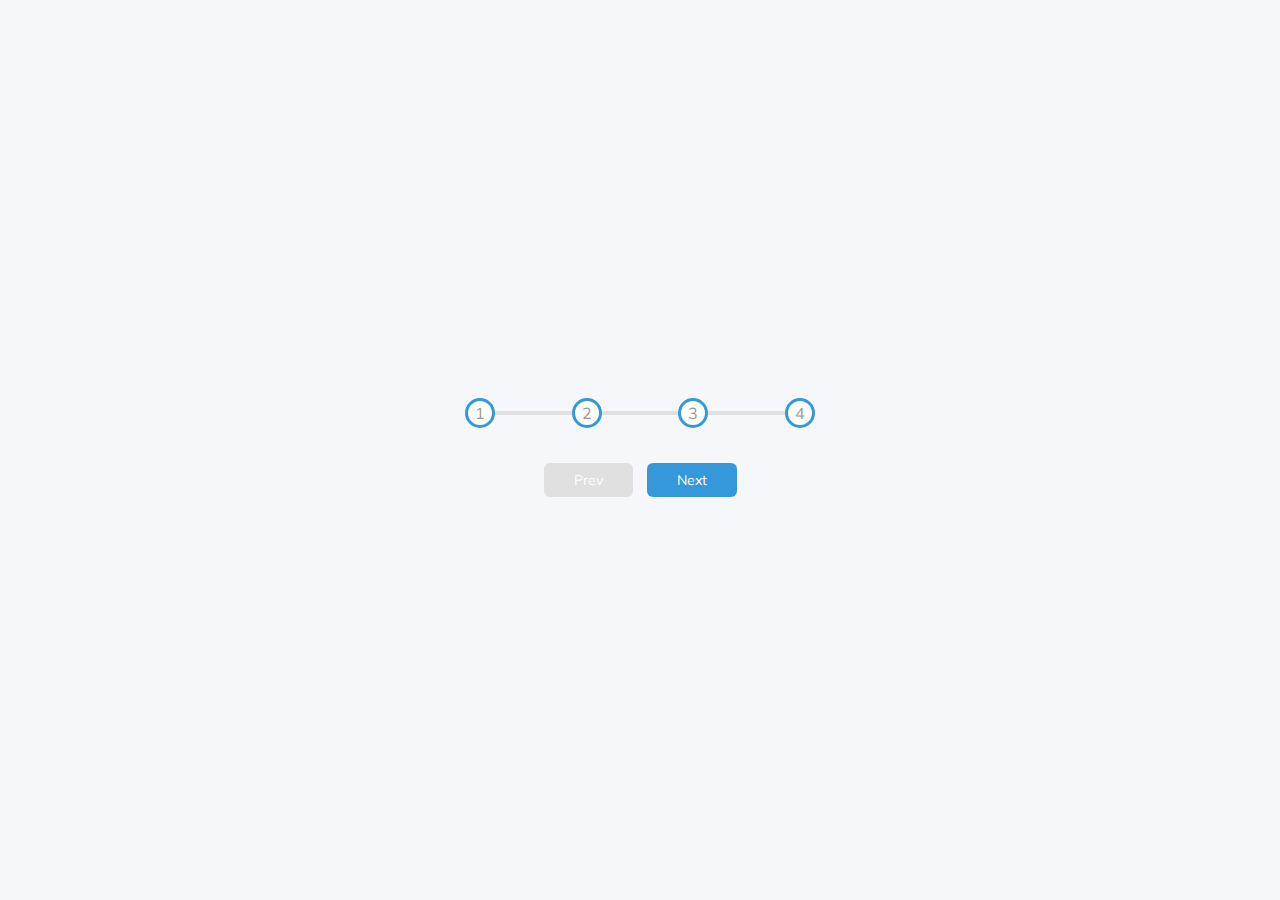
<file: p2-progress-steps/index.html>
<!DOCTYPE html>
<html lang="en">
<head>
    <meta charset="UTF-8">
    <meta http-equiv="X-UA-Compatible" content="IE=edge">
    <meta name="viewport" content="width=device-width, initial-scale=1.0">
    <link rel="stylesheet" href="style.css">
    <title>Progress Steps</title>
</head>
<body>
    <div class="container">
<div class="progress-container">
    <div class="progress" id="progress"></div>
    <div class="circle active">1</div>
    <div class="circle active">2</div>
    <div class="circle active">3</div>
    <div class="circle active">4</div>
</div>
<button class="btn" id="prev" disabled>Prev</button>
<button class="btn" id="next">Next</button>
    </div>
    <script src="script.js"></script>
</body>
</html>
</file>
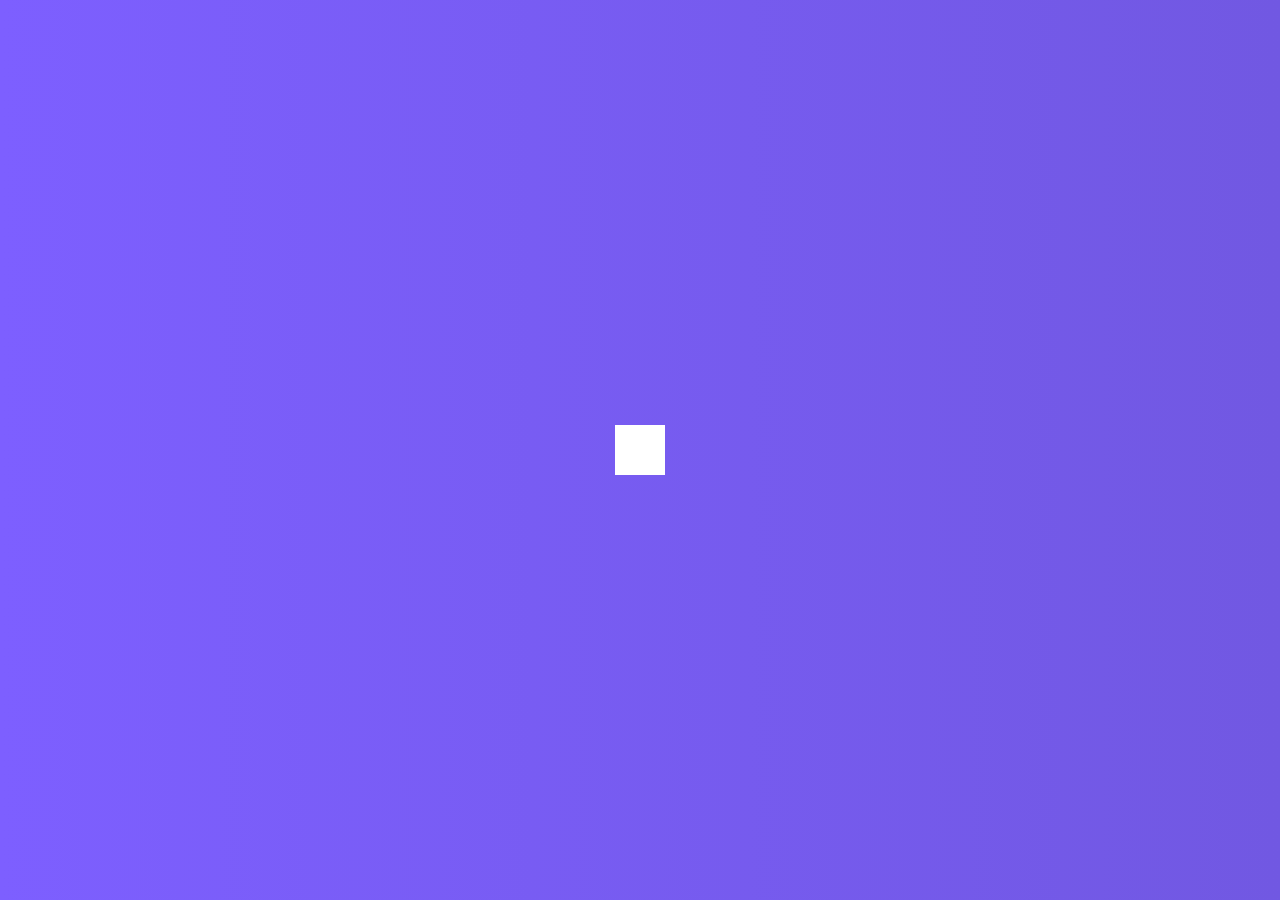
<file: p3-hidden search/index.html>
<!DOCTYPE html>
<html lang="en">
  <head>
    <meta charset="UTF-8" />
    <meta name="viewport" content="width=device-width, initial-scale=1.0" />
    <link rel="stylesheet" href="https://cdnjs.cloudflare.com/ajax/libs/font-awesome/5.14.0/css/all.min.css" integrity="sha512-1PKOgIY59xJ8Co8+NE6FZ+LOAZKjy+KY8iq0G4B3CyeY6wYHN3yt9PW0XpSriVlkMXe40PTKnXrLnZ9+fkDaog==" crossorigin="anonymous" />
    <link rel="stylesheet" href="style.css" />
    <title>Hidden Search</title>
  </head>
  <body>
    <div class="search">
     <input type="text" class="input" placeholder="Search....">
     <button class="btn">
        <i class="fas fa-search"></i>
     </button>
    </div>
    <script src="index.js"></script>
  </body>
</file>
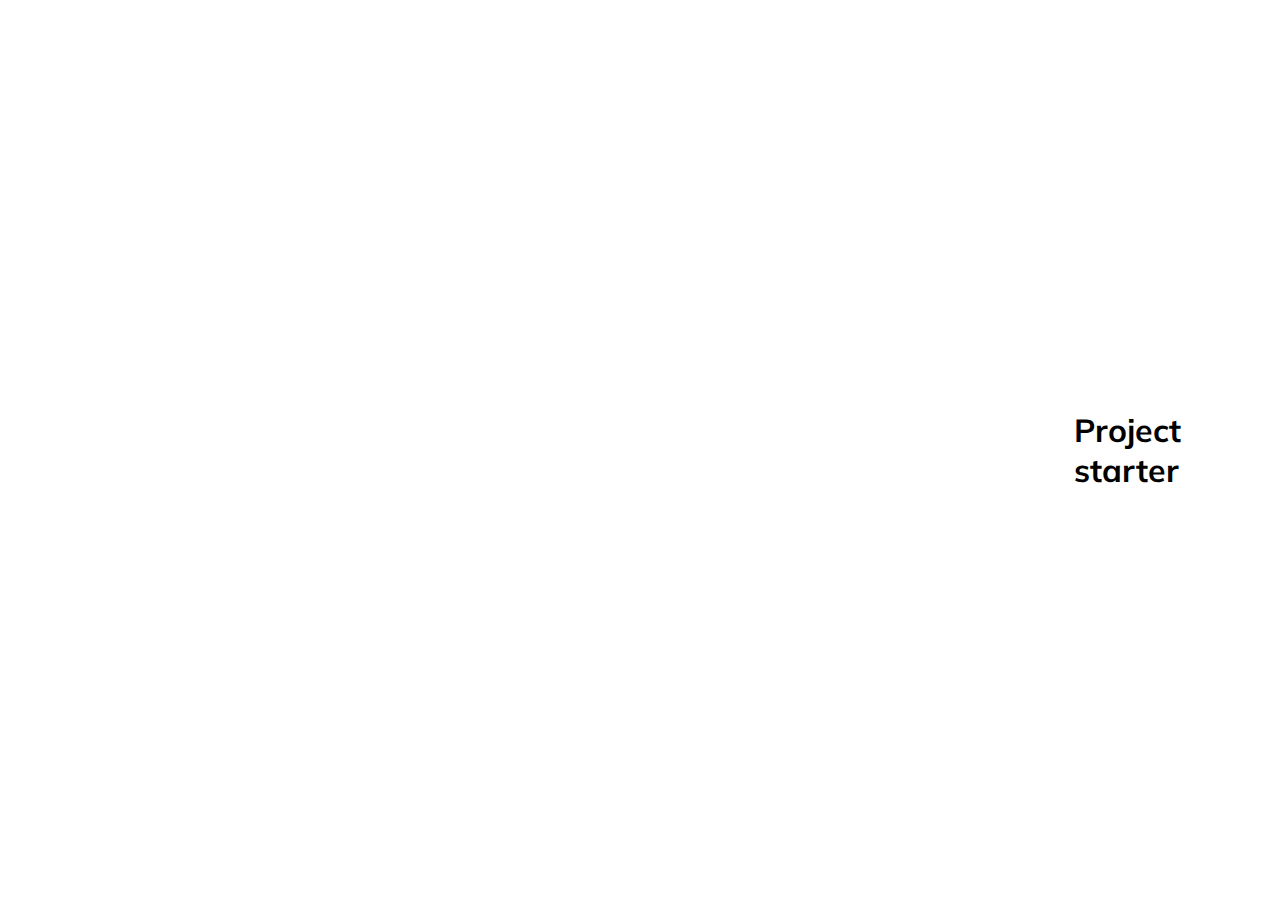
<file: p1-ExpandingCards/f.html>
<!DOCTYPE html>
<html lang="en">
<head>
      <meta charset="UTF-8">
      <meta http-equiv="X-UA-Compatible" content="IE=edge">
      <meta name="viewport" content="width=device-width, initial-scale=1.0">
      <link rel="stylesheet" href="style.css">
      
      <title>Expanding cards</title>
</head>
<body>
      <div class="container">
            <div class="panel active" style="background-image: url('https://images.unsplash.com/photo-1558979158-65a1eaa08691?ixlib=rb-1.2.1&ixid=eyJhcHBfaWQiOjEyMDd9&auto=format&fit=crop&w=1350&q=80')">
              <h3>Explore The World</h3>
            </div>
            <div class="panel" style="background-image: url('https://images.unsplash.com/photo-1572276596237-5db2c3e16c5d?ixlib=rb-1.2.1&ixid=eyJhcHBfaWQiOjEyMDd9&auto=format&fit=crop&w=1350&q=80')">
              <h3>Wild Forest</h3>
            </div>
            <div class="panel" style="background-image: url('https://images.unsplash.com/photo-1507525428034-b723cf961d3e?ixlib=rb-1.2.1&ixid=eyJhcHBfaWQiOjEyMDd9&auto=format&fit=crop&w=1353&q=80')">
              <h3>Sunny Beach</h3>
            </div>
            <div class="panel" style="background-image: url('https://images.unsplash.com/photo-1551009175-8a68da93d5f9?ixlib=rb-1.2.1&ixid=eyJhcHBfaWQiOjEyMDd9&auto=format&fit=crop&w=1351&q=80')">
              <h3>City on Winter</h3>
            </div>
            <div class="panel" style="background-image: url('https://images.unsplash.com/photo-1549880338-65ddcdfd017b?ixlib=rb-1.2.1&ixid=eyJhcHBfaWQiOjEyMDd9&auto=format&fit=crop&w=1350&q=80')">
              <h3>Mountains - Clouds</h3>
            </div>
      
          </div>
      

      <h1>Project starter</h1>
      <script src="script.js"></script>
</body>
</html>
</file>
<file: p2-progress-steps/style.css>
@import url('https://fonts.googleapis.com/css?family=Muli&display=swap');

:root{
    --line-border-fill:#3498db;
    --line-border-empty:#e0e0e0;

}
* {
  box-sizing: border-box;
}

body {
  background-color: #f6f7fb;
  font-family: 'Muli', sans-serif;
  display: flex;
  align-items: center;
  justify-content: center;
  height: 100vh;
  overflow: hidden;
  margin: 0;
}

.container{
    text-align: center;

}

.progress-container{
    display: flex;
    justify-content: space-between;
    position: relative;
    margin-bottom: 30px;
    max-width: 100%;
    width: 350px;
}
.progress-container::before{
    content: '';
    background-color:var(--line-border-empty);
    position: absolute;
    top: 50%;
    left: 0%;
    transform: translateY(-50%);
    height: 4px;
    width: 100%;
    z-index: -1;
  
}
.progress{
    background-color: var(--line-border-fill);
    position: absolute;
    top: 50%;
    left: 0%;
    transform: translateY(-50%);
    height: 4px;
    width: 0%;
    z-index: -1;
    transition: .4s ease;
}
.circle{
    background-color: #fff;
    color: #999;
    border-radius: 50%;
    height: 30px;
    width: 30px;
    display: flex;
    align-items: center;
    justify-content: center;
    border: 3px solid var(--line-border-empty);
    transition: .4s ease;
}

.circle.active{
    border-color: var(--line-border-fill);
}

.btn{
    background-color: var(--line-border-fill);
    color: #fff;
    border: 0;
    border-radius: 6px;
    cursor: pointer;
    font-family: inherit;
    padding: 8px 30px;
    margin: 5px;
    font-size: 14px;
}

.btn:active{
    transform: scale(0.98);
}

.btn:focus{
    outline: 0;
}
.btn:disabled{
    background-color: var(--line-border-empty);
    cursor: not-allowed;
}
</file>
<file: p3-hidden search/style.css>
@import url('https://fonts.googleapis.com/css2?family=Roboto:wght@400;700&display=swap');

* {
  box-sizing: border-box;
}

body {
  background-image: linear-gradient(90deg, #7d5fff, #7158e2);
  font-family: 'Roboto', sans-serif;
  display: flex;
  align-items: center;
  justify-content: center;
  height: 100vh;
  overflow: hidden;
  margin: 0;
}

.search{
    position:relative;
    height: 50px;
}
.search .input{
    background-color: #fff;
    border:0;
    font-size: 18px;
    padding: 15px;
    height: 50px;
    width: 50px;
    transition: width 0.3s ease;
}

.btn{
    background-color: #fff;
    border:0;
    cursor: pointer;
    font-size: 24px;
    position: absolute;
    top: 0;
    left: 0;
    height: 50px;
    width: 50px;
    transition: transform 0.3s ease;
}
.btn:focus, .input:focus{
    outline:none;
}
.search.active .input{
    width: 200px;
}
.search.active .btn{
    transform: translateX(198px);
}
</file>
<file: p1-ExpandingCards/style.css>
@import url('https://fonts.googleapis.com/css?family=Muli&display=swap');

*{
    box-sizing:border-box;
}

body{
    font-family: 'Muli', sans-serif;
    display: flex;
    align-items: center;
    justify-content: center;
    height: 100vh;
    overflow: hidden;
    margin: 0;
}


.container{
    display: flex;
    width: 90vw;

}

.panel{
    background-size: auto 100%;
    background-position: center;
    background-repeat: no-repeat;
    height: 80vh;
    border-radius: 50px;
    color: #ffff;
    cursor: pointer;
    flex: 0.5;
    margin: 10px;
    position: relative;
    transition: flex 0.7s ease-in;

}

.panel h3{
    font-size: 24px;
    position: absolute;
    bottom: 20px;
    left: 20px;
    margin: 0;
    opacity: 0;
}

.panel.active{
    flex: 5;

}

.panel.active h3{
    opacity: 1;
    transition: opacity 0.3s ease-in 0.4s;

}

@media(max-width: 480px){
    .container{
        width: 100vw;
    }

    .panel:nth-of-type(4),.panel:nth-of-type(5){
        display: none;
    }
}
</file>
